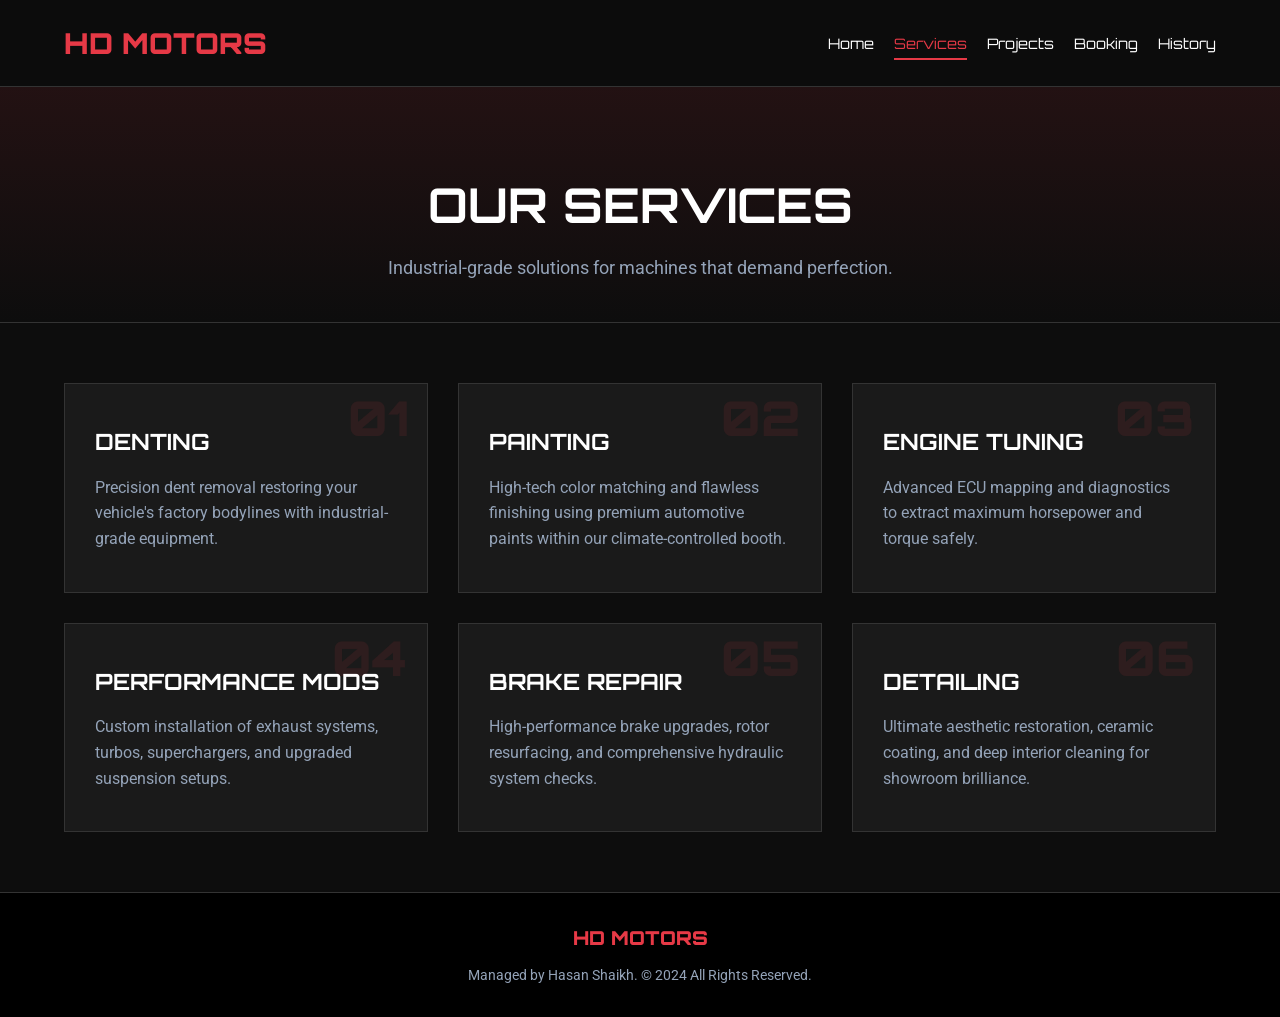
<file: services.html>
<!DOCTYPE html>
<html lang="en">

<head>
    <meta charset="UTF-8">
    <meta name="viewport" content="width=device-width, initial-scale=1.0">
    <title>Services - HD Motors</title>
    <link rel="preconnect" href="https://fonts.googleapis.com">
    <link rel="preconnect" href="https://fonts.gstatic.com" crossorigin>
    <link
        href="https://fonts.googleapis.com/css2?family=Orbitron:wght@400;700;900&family=Roboto:wght@300;400;700&display=swap"
        rel="stylesheet">
    <style>
        :root {
            --bg-color: #0d0d0d;
            --accent-color: #e63946;
            --text-main: #ffffff;
            --text-muted: #94a3b8;
            --card-bg: #1a1a1a;
        }

        * {
            margin: 0;
            padding: 0;
            box-sizing: border-box;
        }

        body {
            font-family: 'Roboto', sans-serif;
            background-color: var(--bg-color);
            color: var(--text-main);
            line-height: 1.6;
        }

        h1,
        h2,
        h3,
        .brand {
            font-family: 'Orbitron', sans-serif;
            text-transform: uppercase;
        }

        /* Navigation */
        header {
            background: rgba(13, 13, 13, 0.95);
            padding: 20px 5%;
            position: sticky;
            top: 0;
            z-index: 1000;
            display: flex;
            justify-content: space-between;
            align-items: center;
            border-bottom: 1px solid #333;
        }

        .brand {
            font-size: 1.8rem;
            font-weight: 900;
            color: var(--accent-color);
            text-decoration: none;
        }

        nav {
            display: flex;
            gap: 20px;
        }

        nav a {
            color: var(--text-main);
            text-decoration: none;
            font-family: 'Orbitron', sans-serif;
            font-size: 0.9rem;
            transition: color 0.3s ease;
            position: relative;
        }

        nav a:hover,
        nav a.active {
            color: var(--accent-color);
        }

        nav a.active::after {
            content: '';
            position: absolute;
            bottom: -5px;
            left: 0;
            width: 100%;
            height: 2px;
            background: var(--accent-color);
        }

        .menu-toggle {
            display: none;
            cursor: pointer;
            font-size: 1.5rem;
            color: var(--accent-color);
        }

        /* Page Header */
        .page-header {
            padding: 80px 5% 40px;
            text-align: center;
            border-bottom: 1px solid #333;
            background: linear-gradient(180deg, rgba(230, 57, 70, 0.1) 0%, rgba(13, 13, 13, 1) 100%);
        }

        .page-header h1 {
            font-size: 3rem;
            margin-bottom: 10px;
        }

        .page-header p {
            color: var(--text-muted);
            font-size: 1.1rem;
        }

        /* Services Grid */
        .services-section {
            padding: 60px 5%;
        }

        .services-grid {
            display: grid;
            grid-template-columns: repeat(auto-fill, minmax(300px, 1fr));
            gap: 30px;
        }

        .service-card {
            background: var(--card-bg);
            padding: 40px 30px;
            border: 1px solid #333;
            transition: all 0.4s ease;
            position: relative;
            overflow: hidden;
        }

        .service-card::before {
            content: '';
            position: absolute;
            top: 0;
            left: -100%;
            width: 100%;
            height: 2px;
            background: var(--accent-color);
            transition: left 0.4s ease;
        }

        .service-card:hover {
            transform: translateY(-5px);
            box-shadow: 0 10px 30px rgba(0, 0, 0, 0.5);
            border-color: #444;
        }

        .service-card:hover::before {
            left: 0;
        }

        .service-number {
            font-family: 'Orbitron', sans-serif;
            font-size: 3rem;
            font-weight: 900;
            color: rgba(230, 57, 70, 0.1);
            position: absolute;
            top: 10px;
            right: 20px;
            transition: color 0.4s ease;
            line-height: 1;
        }

        .service-card:hover .service-number {
            color: rgba(230, 57, 70, 0.3);
        }

        .service-card h3 {
            font-size: 1.4rem;
            margin-bottom: 15px;
            position: relative;
            z-index: 1;
        }

        .service-card p {
            color: var(--text-muted);
            position: relative;
            z-index: 1;
        }

        /* Footer */
        footer {
            background: #000;
            padding: 30px 5%;
            text-align: center;
            border-top: 1px solid #333;
            margin-top: auto;
        }

        footer p {
            color: var(--text-muted);
            font-size: 0.9rem;
            margin-top: 10px;
        }

        footer .brand {
            font-size: 1.2rem;
        }

        body {
            display: flex;
            flex-direction: column;
            min-height: 100vh;
        }

        @media (max-width: 768px) {
            .menu-toggle {
                display: block;
            }

            nav {
                display: none;
                width: 100%;
                position: absolute;
                top: 100%;
                left: 0;
                background: rgba(13, 13, 13, 0.98);
                flex-direction: column;
                padding: 20px;
                border-bottom: 1px solid #333;
            }

            nav.active {
                display: flex;
            }

            .page-header h1 {
                font-size: 2rem;
            }
        }
    </style>
</head>

<body>

    <header>
        <a href="index.html" class="brand">HD Motors</a>
        <div class="menu-toggle" onclick="toggleMenu()">☰</div>
        <nav id="nav-menu">
            <a href="index.html">Home</a>
            <a href="services.html" class="active">Services</a>
            <a href="projects.html">Projects</a>
            <a href="booking.html">Booking</a>
            <a href="history.html">History</a>
        </nav>
    </header>

    <main>
        <section class="page-header">
            <h1>Our Services</h1>
            <p>Industrial-grade solutions for machines that demand perfection.</p>
        </section>

        <section class="services-section">
            <div class="services-grid">
                <div class="service-card">
                    <div class="service-number">01</div>
                    <h3>Denting</h3>
                    <p>Precision dent removal restoring your vehicle's factory bodylines with industrial-grade
                        equipment.</p>
                </div>
                <div class="service-card">
                    <div class="service-number">02</div>
                    <h3>Painting</h3>
                    <p>High-tech color matching and flawless finishing using premium automotive paints within our
                        climate-controlled booth.</p>
                </div>
                <div class="service-card">
                    <div class="service-number">03</div>
                    <h3>Engine Tuning</h3>
                    <p>Advanced ECU mapping and diagnostics to extract maximum horsepower and torque safely.</p>
                </div>
                <div class="service-card">
                    <div class="service-number">04</div>
                    <h3>Performance Mods</h3>
                    <p>Custom installation of exhaust systems, turbos, superchargers, and upgraded suspension setups.
                    </p>
                </div>
                <div class="service-card">
                    <div class="service-number">05</div>
                    <h3>Brake Repair</h3>
                    <p>High-performance brake upgrades, rotor resurfacing, and comprehensive hydraulic system checks.
                    </p>
                </div>
                <div class="service-card">
                    <div class="service-number">06</div>
                    <h3>Detailing</h3>
                    <p>Ultimate aesthetic restoration, ceramic coating, and deep interior cleaning for showroom
                        brilliance.</p>
                </div>
            </div>
        </section>
    </main>

    <footer>
        <a href="index.html" class="brand">HD Motors</a>
        <p>Managed by Hasan Shaikh. &copy; 2024 All Rights Reserved.</p>
    </footer>

    <script>
        function toggleMenu() { document.getElementById('nav-menu').classList.toggle('active'); }
    </script>
</body>

</html>
</file>
